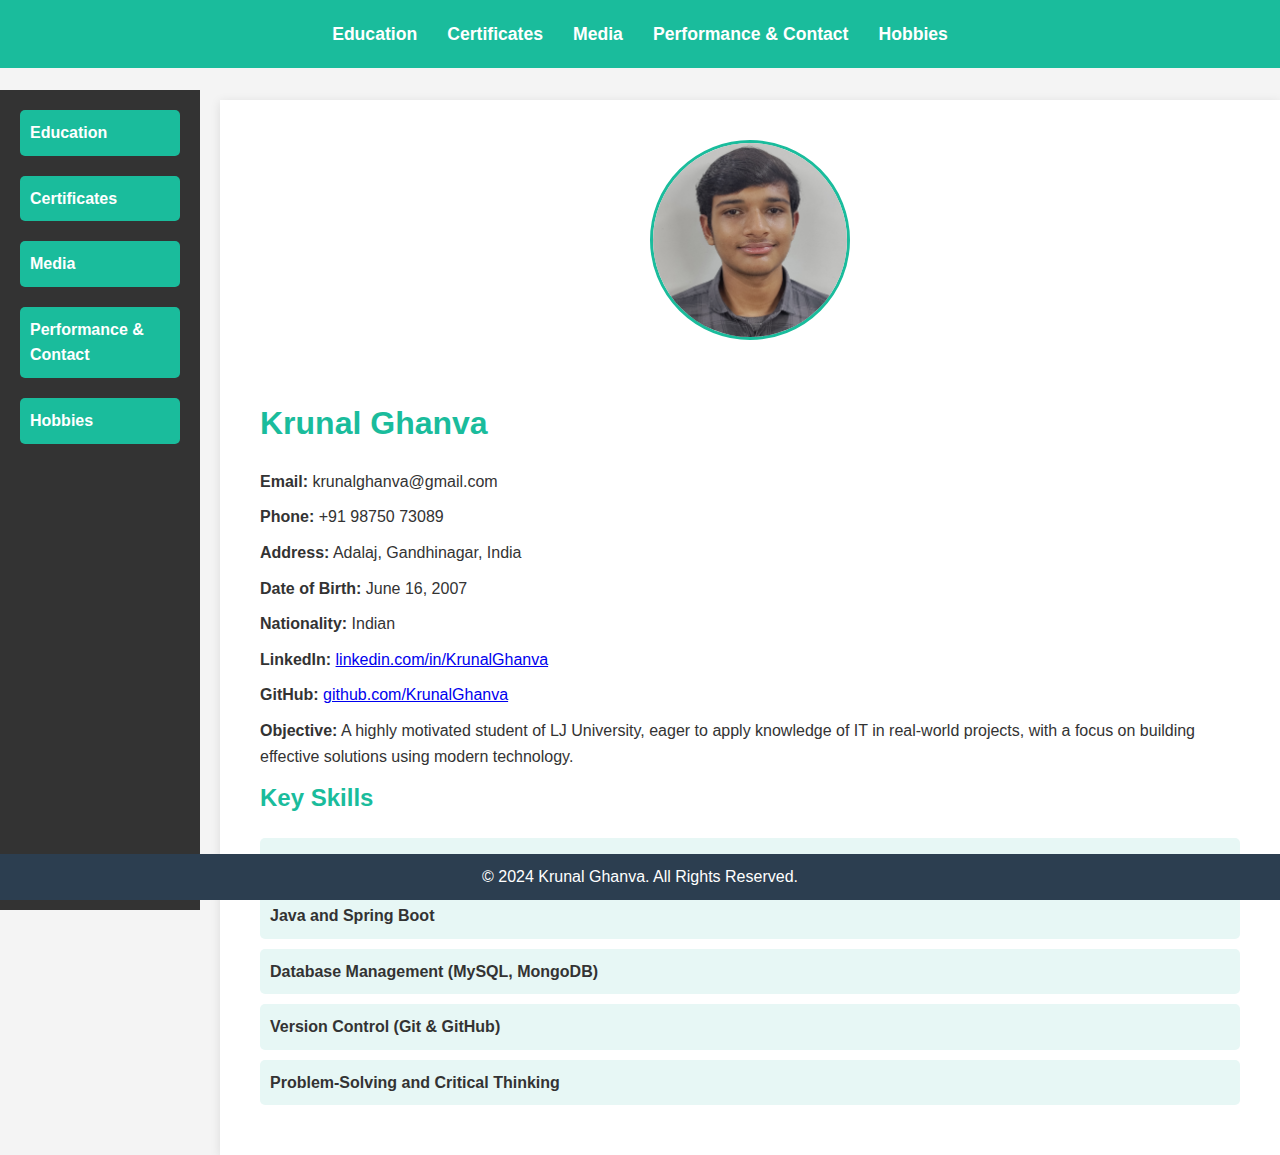
<file: index.html>
<!DOCTYPE html>
<html lang="en">
<head>
    <meta charset="UTF-8">
    <meta name="viewport" content="width=device-width, initial-scale=1.0">
    <title>Krunal's Resume</title>
    <link rel="stylesheet" href="./CSS/index.css">
</head>
<body>
    <header>    
        <nav class="horizontal-navbar">
            <ul>
                <li><a href="./HTML/education.html">Education</a></li>
                <li><a href="./HTML/certificates.html">Certificates</a></li>
                <li><a href="./HTML/media.html">Media</a></li>
                <li><a href="./HTML/performance-contact.html">Performance & Contact</a></li>
                <li><a href="./HTML/hobby.html">Hobbies</a></li>
            </ul>
        </nav>
    </header>

    <aside class="vertical-navbar">
        <ul>
            <li><a href="./HTML/education.html">Education</a></li>
            <li><a href="./HTML/certificates.html">Certificates</a></li>
            <li><a href="./HTML/media.html">Media</a></li>
            <li><a href="./HTML/performance-contact.html">Performance & Contact</a></li>
            <li><a href="./HTML/hobby.html">Hobbies</a></li>
        </ul>
    </aside>

    <section id="personal-info" class="section">
        <div class="container">
            <div class="profile">
                <img src="./Image/image.jpg" alt="Profile Picture" class="profile-photo">
            </div>
            <div class="personal-details">
                <h1>Krunal Ghanva</h1>
                <p><strong>Email:</strong> krunalghanva@gmail.com</p>
                <p><strong>Phone:</strong> +91 98750 73089</p>
                <p><strong>Address:</strong> Adalaj, Gandhinagar, India</p>
                <p><strong>Date of Birth:</strong> June 16, 2007</p>
                <p><strong>Nationality:</strong> Indian</p>
                <p><strong>LinkedIn:</strong> <a href="https://www.linkedin.com/in/krunal-ghanva-4b22ab334/" target="_blank">linkedin.com/in/KrunalGhanva</a></p>
                <p><strong>GitHub:</strong> <a href="https://github.com/KrunalGhanva" target="_blank">github.com/KrunalGhanva</a></p>
                <p><strong>Objective:</strong> A highly motivated student of LJ University, eager to apply knowledge of IT in real-world projects, with a focus on building effective solutions using modern technology.</p>
            </div>
            <div class="skills">
                <h2>Key Skills</h2>
                <ul>
                    <li>Web Development (HTML, CSS, JavaScript)</li>
                    <li>Java and Spring Boot</li>
                    <li>Database Management (MySQL, MongoDB)</li>
                    <li>Version Control (Git & GitHub)</li>
                    <li>Problem-Solving and Critical Thinking</li>
                </ul>
            </div>
        </div>
    </section>

    <footer>
        <p>&copy; 2024 Krunal Ghanva. All Rights Reserved.</p>
    </footer>
</body>
</html>
</file>
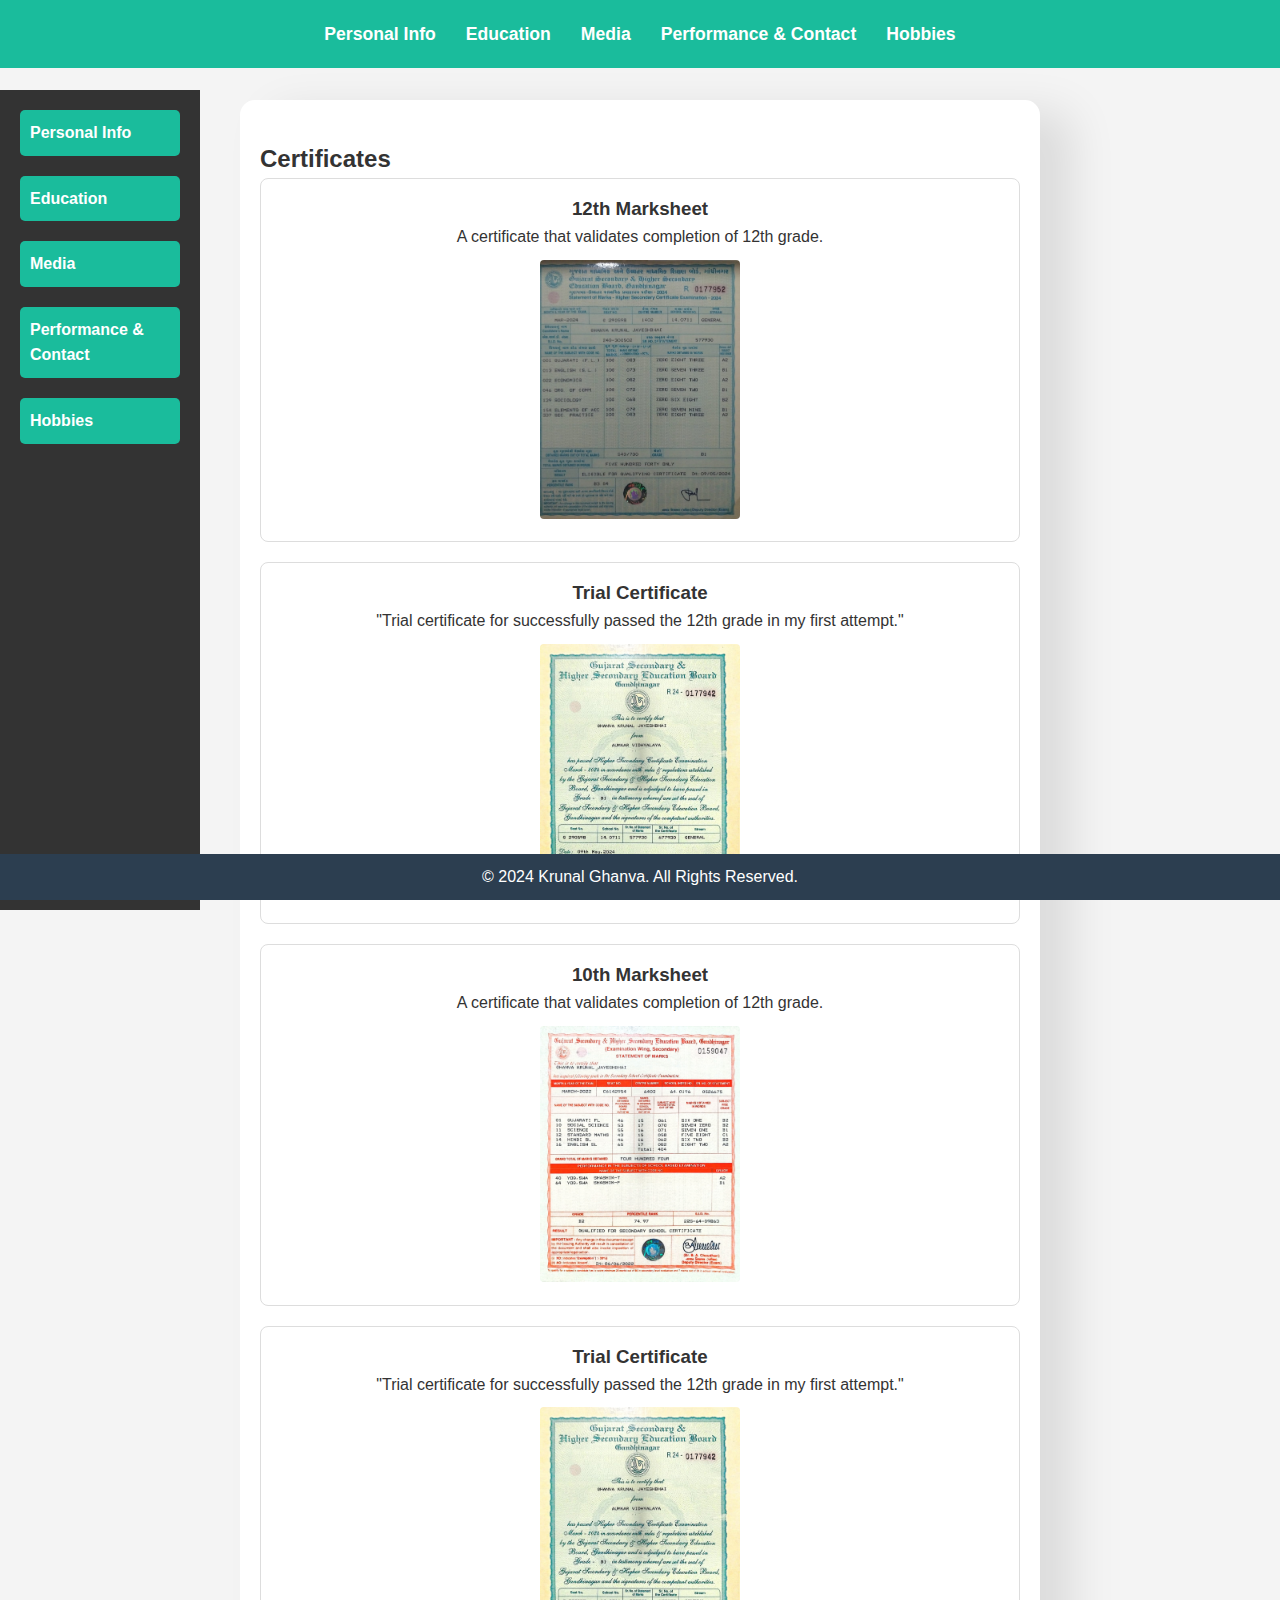
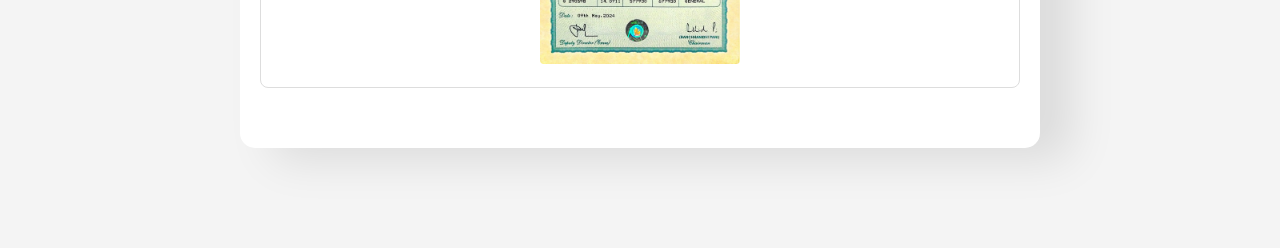
<file: HTML/certificates.html>
<!DOCTYPE html>
<html lang="en">
<head>
    <meta charset="UTF-8">
    <meta name="viewport" content="width=device-width, initial-scale=1.0">
    <title>Certificates</title>
    <link rel="stylesheet" href="../CSS/index.css">
    <link rel="stylesheet" href="../CSS/certificates.css">

</head>
<body>
    <header>    
        <nav class="horizontal-navbar">
            <ul>
            <li><a href="../index.html">Personal Info</a></li>
            <li><a href="../HTML/education.html">Education</a></li>
            <li><a href="../HTML/media.html">Media</a></li>
            <li><a href="../HTML/performance-contact.html">Performance & Contact</a></li>
            <li><a href="./hobby.html">Hobbies</a></li>
        </ul>
        </nav>
    </header>

    <aside class="vertical-navbar">
        <ul>
            <li><a href="../index.html">Personal Info</a></li>
            <li><a href="../HTML/education.html">Education</a></li>
            <li><a href="../HTML/media.html">Media</a></li>
            <li><a href="../HTML/performance-contact.html">Performance & Contact</a></li>
            <li><a href="./hobby.html">Hobbies</a></li>
        </ul>
    </aside>

    <section class="certificates">
        <h2>Certificates</h2>
        <div class="certificate-box">
            <h3>12th Marksheet</h3>
            <p>A certificate that validates completion of 12th grade.</p>
            <a href="../Image/12result.jpg" >
                <img src="../Image/12result.jpg" alt="12th Marksheet">
            </a>
        </div>
        
        <div class="certificate-box">
            <h3>Trial Certificate</h3>
            <p>"Trial certificate for successfully passed the 12th grade in my first attempt."</p>
            <a href="../Image/certificate.jpg" target="_blank">
                <img src="../Image/certificate.jpg" alt="Google Cloud Developer">
            </a>
        </div>

        <div class="certificate-box">
            <h3>10th Marksheet</h3>
            <p>A certificate that validates completion of 12th grade.</p>
            <a href="../Image/10result.png" target="_blank">
                <img src="../Image/10result.png" alt="Microsoft Azure Developer Associate">
            </a>
        </div>

        <div class="certificate-box">
            <h3>Trial Certificate</h3>
            <p>"Trial certificate for successfully passed the 12th grade in my first attempt."</p>
            <a href="../Image/certificate.jpg" target="_blank">
                <img src="../Image/certificate.jpg" alt="Google Cloud Developer">
            </a>
        </div> 
    </section>
    <footer>
        <p>&copy; 2024 Krunal Ghanva. All Rights Reserved.</p>
    </footer>
</body>
</html>
</file>
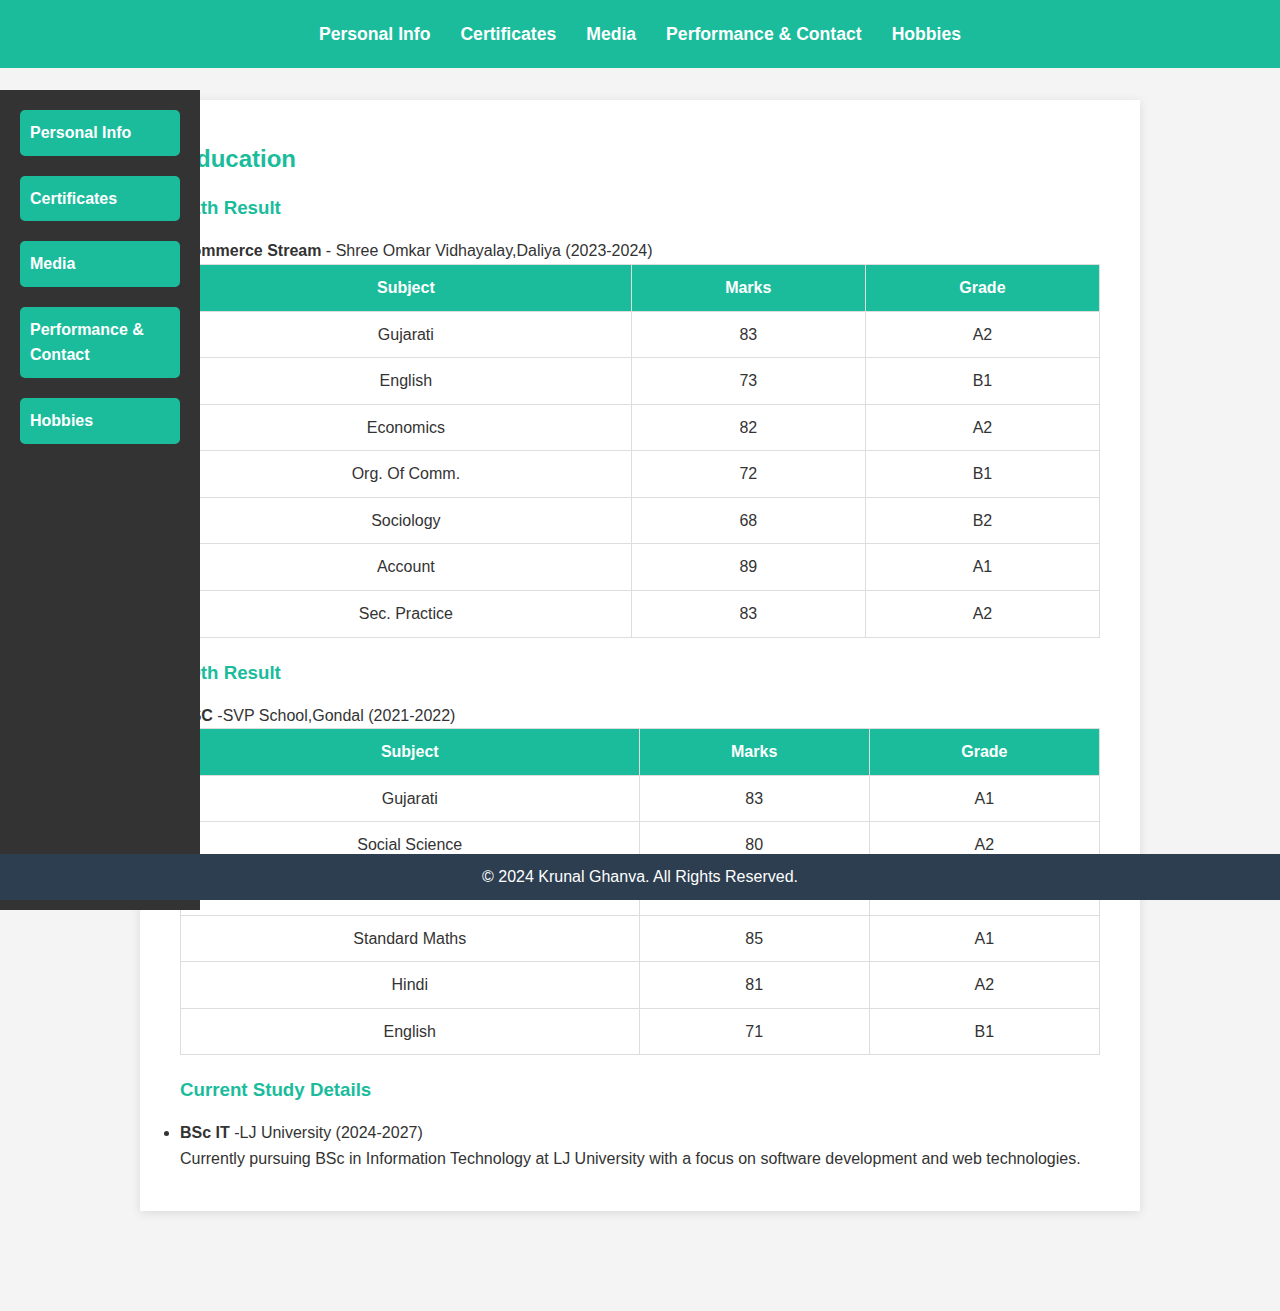
<file: HTML/education.html>
<!DOCTYPE html>
<html lang="en">
<head>
    <meta charset="UTF-8">
    <meta name="viewport" content="width=device-width, initial-scale=1.0">
    <title>Education</title>
    <link rel="stylesheet" href="../CSS/index.css">
    <link rel="stylesheet" href="../CSS/education.css">
</head>
<body>
    <header>    
        <nav class="horizontal-navbar">
            <ul>
                <li><a href="../index.html">Personal Info</a></li>
                <li><a href="../HTML/certificates.html">Certificates</a></li>
                <li><a href="../HTML/media.html">Media</a></li>
                <li><a href="../HTML/performance-contact.html">Performance & Contact</a></li>
                <li><a href="./hobby.html">Hobbies</a></li>
            </ul>
        </nav>
    </header>

    <aside class="vertical-navbar">
        <ul>
            <li><a href="../index.html">Personal Info</a></li>
            <li><a href="../HTML/certificates.html">Certificates</a></li>
            <li><a href="../HTML/media.html">Media</a></li>
            <li><a href="../HTML/performance-contact.html">Performance & Contact</a></li>
            <li><a href="./hobby.html">Hobbies</a></li>
            </ul>
    </aside>

    <section class="education">
        <h2>Education</h2>
        <h3>12th Result</h3>
        <ul>
            <li><strong>Commerce Stream</strong> - Shree Omkar Vidhayalay,Daliya (2023-2024)</li>
        </ul>
        <table>
            <tr>
                <th>Subject</th>
                <th>Marks</th>
                <th>Grade</th>
            </tr>
            <tr>
                <td>Gujarati</td>
                <td>83</td>
                <td>A2</td>
            </tr>
            <tr>
                <td>English</td>
                <td>73</td>
                <td>B1</td>
            </tr>
            <tr>
                <td>Economics</td>
                <td>82</td>
                <td>A2</td>
            </tr>
            <tr>
                <td>Org. Of Comm.  </td>
                <td>72</td>
                <td>B1</td>
            </tr>
            <tr>
                <td>Sociology</td>
                <td>68</td>
                <td>B2</td>
            </tr>
            <tr>
                <td>Account</td>
                <td>89</td>
                <td>A1</td>
            </tr>
            <tr>
                <td>Sec. Practice</td>
                <td>83</td>
                <td>A2</td>
            </tr>
        </table>

        <h3>10th Result</h3>
        <ul>
            <li><strong>SSC</strong> -SVP School,Gondal (2021-2022)</li>
        </ul>
        <table>
            <tr>
                <th>Subject</th>
                <th>Marks</th>
                <th>Grade</th>
            </tr>
            <tr>
                <td>Gujarati</td>
                <td>83</td>
                <td>A1</td>
            </tr>
            <tr>
                <td>Social Science</td>
                <td>80</td>
                <td>A2</td>
            </tr>
            <tr>
                <td>Science</td>
                <td>71</td>
                <td>B1</td>
            </tr>
            <tr>
                <td>Standard Maths</td>
                <td>85</td>
                <td>A1</td>
            </tr>
            <tr>
                <td>Hindi</td>
                <td>81</td>
                <td>A2</td>
            </tr>
            <tr>
                <td>English</td>
                <td>71</td>
                <td>B1</td>
            </tr>
        </table>

        <h3>Current Study Details</h3>
        <ul>
            <li><strong>BSc IT</strong> -LJ University (2024-2027)</li>
        </ul>
        <p>Currently pursuing BSc in Information Technology at LJ University with a focus on software development and web technologies.</p>
    </section>

    <footer>
        <p>&copy; 2024 Krunal Ghanva. All Rights Reserved.</p>
    </footer>
</body>
</html>
</file>
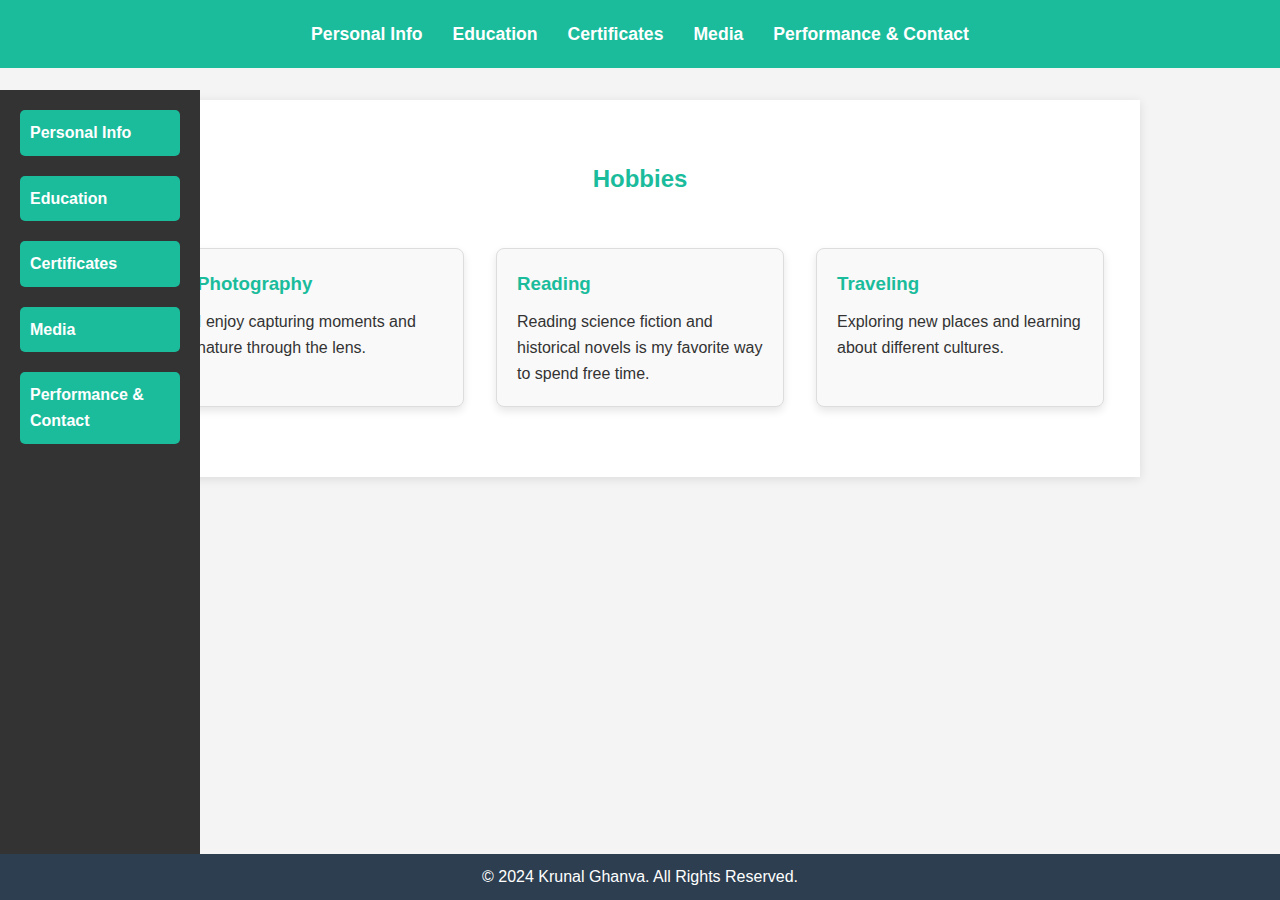
<file: HTML/hobby.html>
<!DOCTYPE html>
<html lang="en">
<head>
    <meta charset="UTF-8">
    <meta name="viewport" content="width=device-width, initial-scale=1.0">
    <title>Hobbies</title>
    <link rel="stylesheet" href="../CSS/index.css">
    <link rel="stylesheet" href="../CSS/hobby.css">
</head>
<body>
    <header>    
        <nav class="horizontal-navbar">
            <ul>
                <li><a href="../index.html">Personal Info</a></li>
                <li><a href="./education.html">Education</a></li>
                <li><a href="./certificates.html">Certificates</a></li>
                <li><a href="./media.html">Media</a></li>
                <li><a href="./performance-contact.html">Performance & Contact</a></li>
            </ul>
        </nav>
    </header>

    <aside class="vertical-navbar">
        <ul>
            <li><a href="../index.html">Personal Info</a></li>
            <li><a href="./education.html">Education</a></li>
            <li><a href="./certificates.html">Certificates</a></li>
            <li><a href="./media.html">Media</a></li>
            <li><a href="./performance-contact.html">Performance & Contact</a></li>
        </ul>
    </aside>

    <section class="hobby-section">
        <h2>Hobbies</h2>
        <div class="hobby-list">
            <div class="hobby-item">
                <h3>Photography</h3>
                <p>I enjoy capturing moments and nature through the lens.</p>
            </div>
            <div class="hobby-item">
                <h3>Reading</h3>
                <p>Reading science fiction and historical novels is my favorite way to spend free time.</p>
            </div>
            <div class="hobby-item">
                <h3>Traveling</h3>
                <p>Exploring new places and learning about different cultures.</p>
            </div>
        </div>
    </section>

    <footer>
        <p>&copy; 2024 Krunal Ghanva. All Rights Reserved.</p>
    </footer>
</body>
</html>
</file>
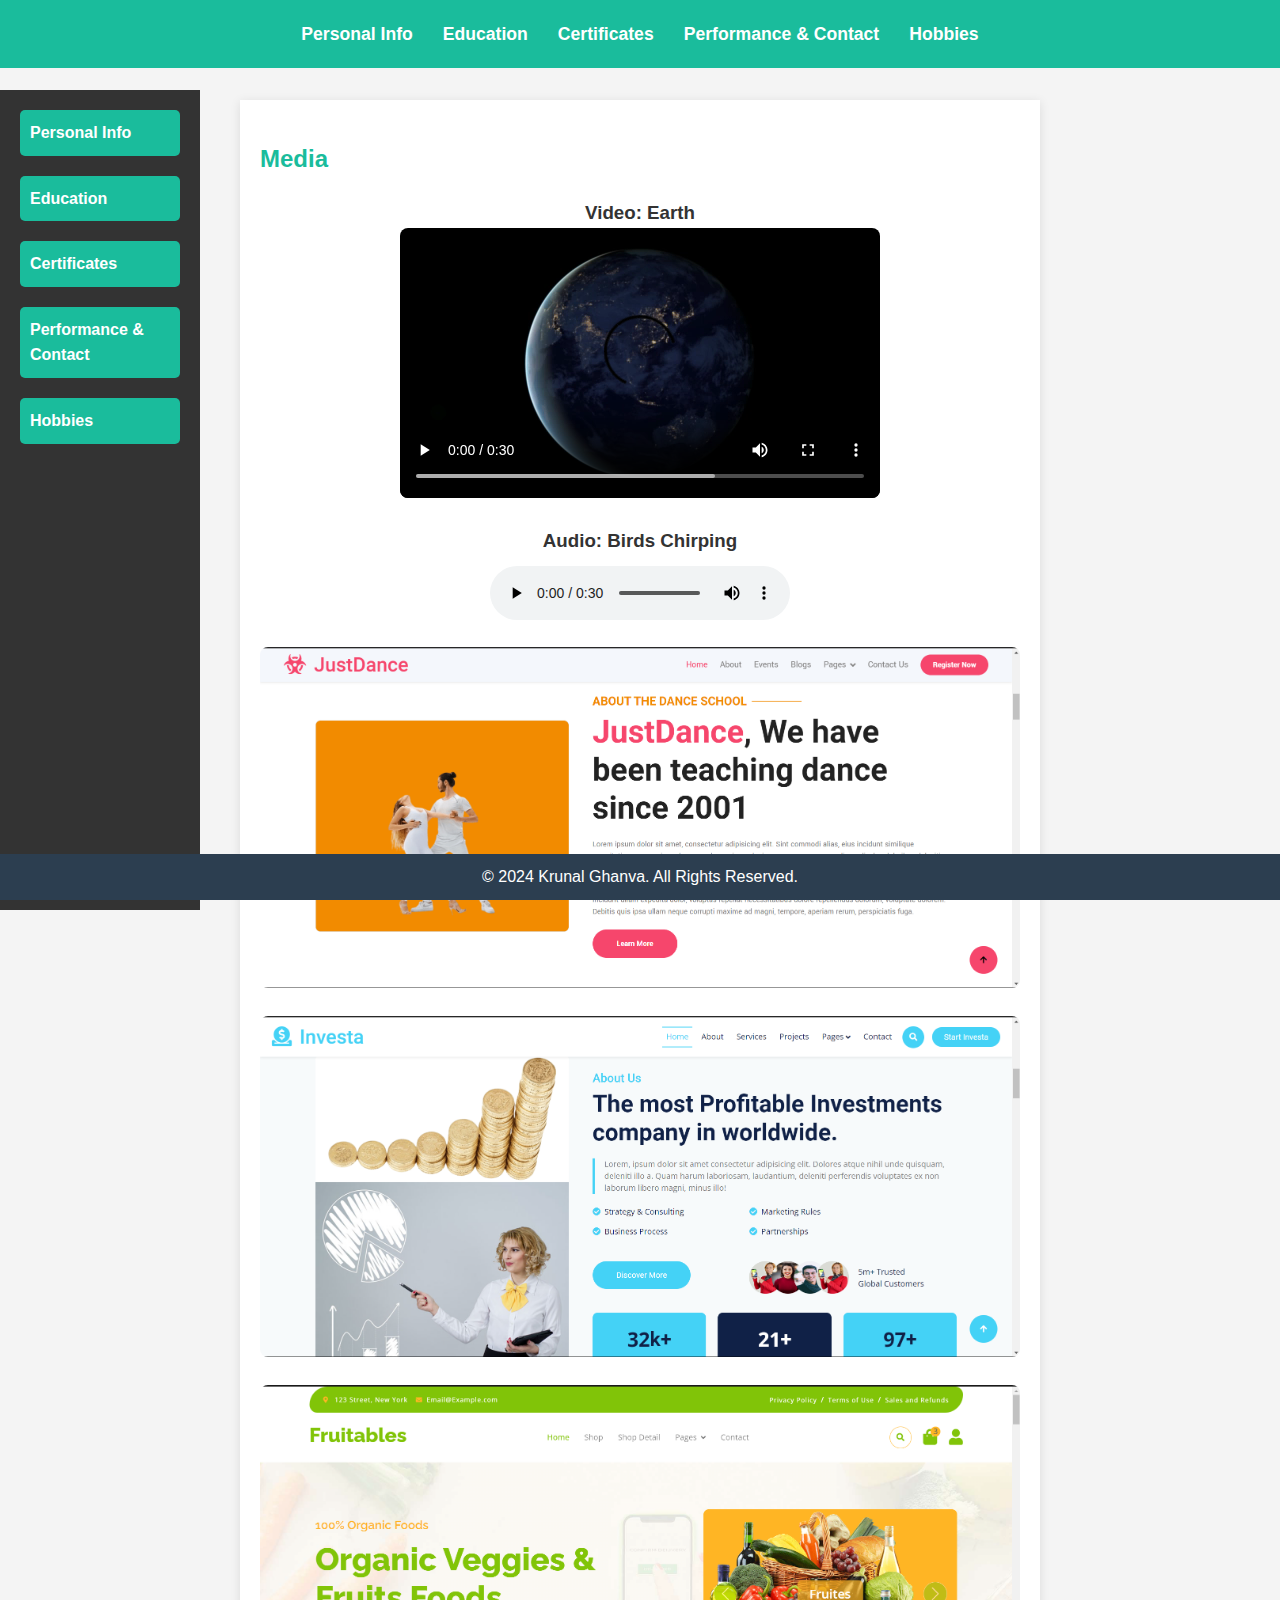
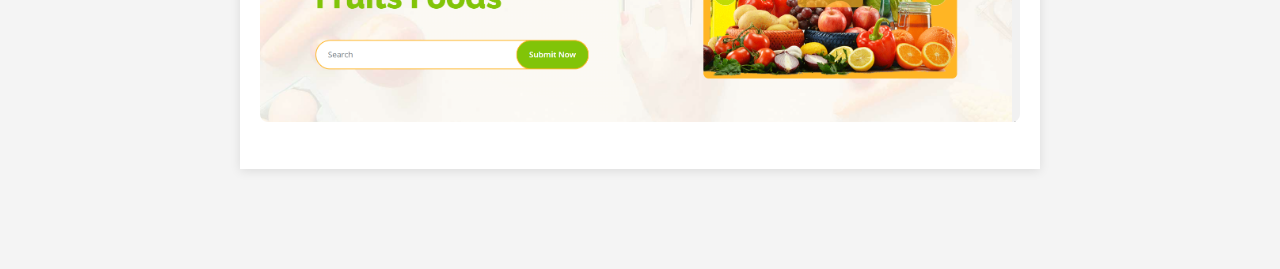
<file: HTML/media.html>
<!DOCTYPE html>
<html lang="en">
<head>
    <meta charset="UTF-8">
    <meta name="viewport" content="width=device-width, initial-scale=1.0">
    <title>Media</title>
    <link rel="stylesheet" href="../CSS/index.css">
    <link rel="stylesheet" href="../CSS/media.css">
</head>
<body>
    <header>    
        <nav class="horizontal-navbar">
            <ul>
                <li><a href="../index.html">Personal Info</a></li>
                <li><a href="../HTML/education.html">Education</a></li>
                <li><a href="../HTML/certificates.html">Certificates</a></li>
                <li><a href="../HTML/performance-contact.html">Performance & Contact</a></li>
                <li><a href="./hobby.html">Hobbies</a></li>
            </ul>
        </nav>
    </header>

    <aside class="vertical-navbar">
        <ul>
                <li><a href="../index.html">Personal Info</a></li>
                <li><a href="../HTML/education.html">Education</a></li>
                <li><a href="../HTML/certificates.html">Certificates</a></li>
                <li><a href="../HTML/performance-contact.html">Performance & Contact</a></li>
                <li><a href="./hobby.html">Hobbies</a></li>
        </ul>
    </aside>

    <section class="media">
        <h2>Media</h2>
        <div class="media-content">
            <div class="media-item">
                <h3>Video: Earth </h3>
                <video controls>
                    <source src="../Image/demo.mp4" type="video/mp4">
                    Your browser does not support the video tag.
                </video>
            </div>
            <div class="media-item">
                <h3>Audio: Birds Chirping</h3>
                <audio controls>
                    <source src="../Image/birds_chirping_tune.mp3" type="audio/mp3">
                    Your browser does not support the audio element.
                </audio>
            </div>
            <div class="media-item">
                <img src="../Image/image_1.png" alt="Project Screenshot">
            </div>
            <div class="media-item">
                <img src="../Image/image_2.png" alt="Project Screenshot">
            </div>
            <div class="media-item">
                <img src="../Image/image_3.png" alt="Project Screenshot">
            </div>
        </div>
    </section>

    <footer>
        <p>&copy; 2024 Krunal Ghanva. All Rights Reserved.</p>
    </footer>
</body>
</html>
</file>
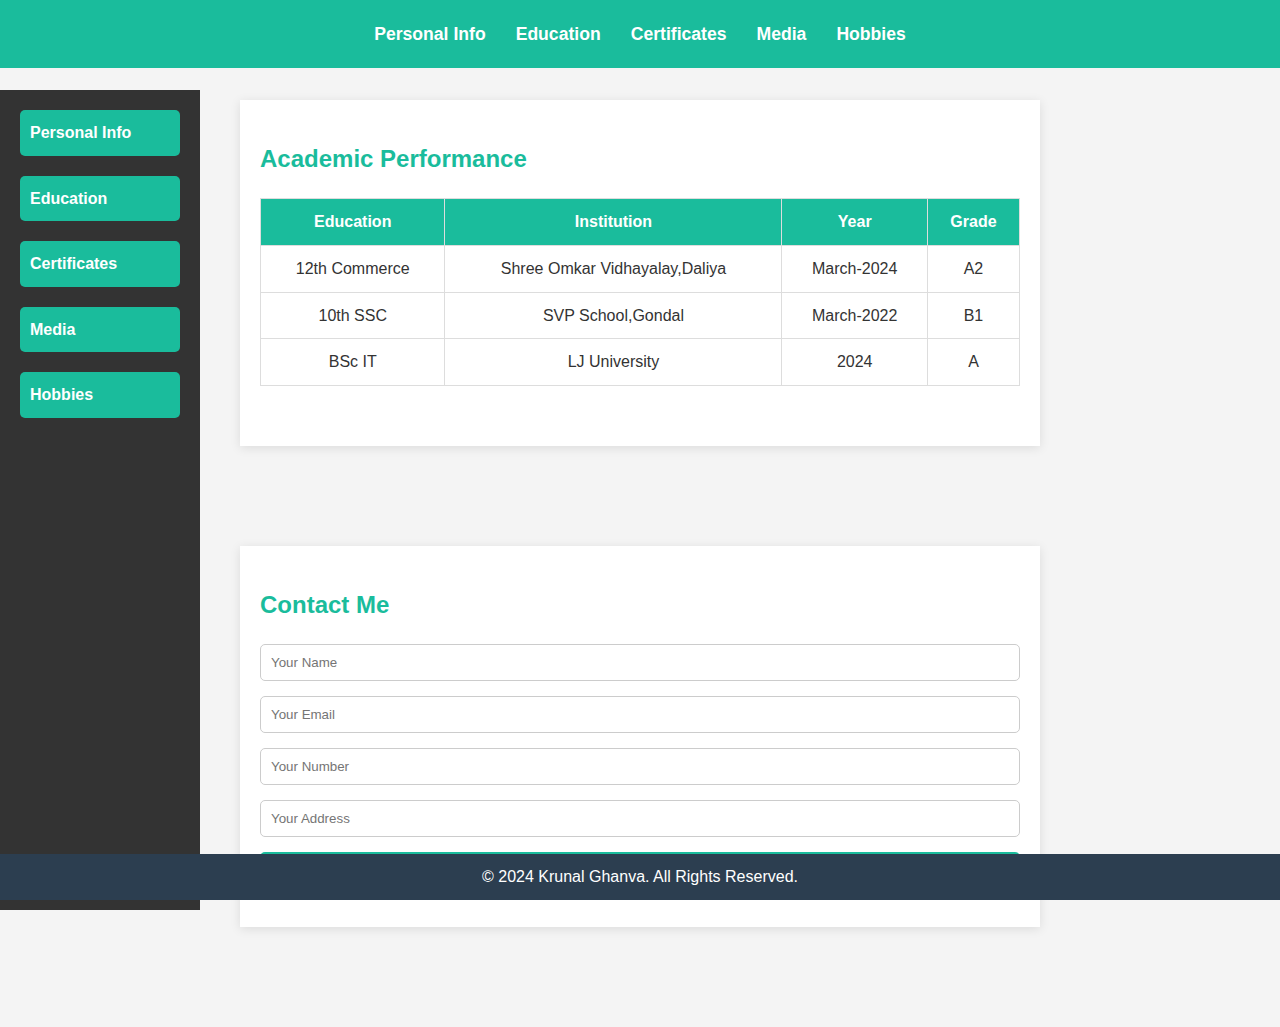
<file: HTML/performance-contact.html>
<!DOCTYPE html>
<html lang="en">
<head>
    <meta charset="UTF-8">
    <meta name="viewport" content="width=device-width, initial-scale=1.0">
    <title>Performance & Contact</title>
    <link rel="stylesheet" href="../CSS/index.css">
    <link rel="stylesheet" href="../CSS/performance-contact.css">
</head>
<body>
    <header>    
        <nav class="horizontal-navbar">
            <ul>
                <li><a href="../index.html">Personal Info</a></li>
                <li><a href="../HTML/education.html">Education</a></li>
                <li><a href="../HTML/certificates.html">Certificates</a></li>
                <li><a href="../HTML/media.html">Media</a></li>
                <li><a href="./hobby.html">Hobbies</a></li>
            </ul>
        </nav>
    </header>
    <aside class="vertical-navbar">
        <ul>
            <li><a href="../index.html">Personal Info</a></li>
            <li><a href="../HTML/education.html">Education</a></li>
            <li><a href="../HTML/certificates.html">Certificates</a></li>
            <li><a href="../HTML/media.html">Media</a></li>
            <li><a href="./hobby.html">Hobbies</a></li>
        </ul>
    </aside>

    <section class="performance">
        <h2>Academic Performance</h2>
        <table>
            <thead>
                <tr>
                    <th>Education</th>
                    <th>Institution</th>
                    <th>Year</th>
                    <th>Grade</th>
                </tr>
            </thead>
            <tbody>
                <tr>
                    <td>12th Commerce</td>
                    <td>Shree Omkar Vidhayalay,Daliya</td>
                    <td>March-2024</td>
                    <td>A2</td>
                </tr>
                <tr>
                    <td>10th SSC</td>
                    <td>SVP School,Gondal</td>
                    <td>March-2022</td>
                    <td>B1</td>
                </tr>
                <tr>
                    <td>BSc IT</td>
                    <td>LJ University</td>
                    <td>2024</td>
                    <td>A</td>
                </tr>
            </tbody>
        </table>
    </section>

    <section class="contact">
        <h2>Contact Me</h2>
        <form>
            <input type="text" placeholder="Your Name" required>
            <input type="email" placeholder="Your Email" required>
            <input type="tel" placeholder="Your Number" required>
            <input type="text" placeholder="Your Address" required>
            <button type="submit">Submit</button>
        </form>
    </section>

    <footer>
        <p>&copy; 2024 Krunal Ghanva. All Rights Reserved.</p>
    </footer>
</body>
</html>
</file>
<file: CSS/certificates.css>
/* Certificates Section Styles */
.certificates {
    padding: 40px 20px;
    background-color: white;
    margin: 100px auto;
    max-width: 800px;
    box-shadow: 32px 12px 45px rgba(0, 0, 0, 0.1);
    border-radius: 15px;
}

.certificate-box {
    border: 1px solid #ddd;
    border-radius: 8px;
    padding: 15px;
    margin-bottom: 20px;
    text-align: center;
}

.certificate-box:hover {
    box-shadow: 0px 4px 12px rgba(0, 0, 0, 0.2);
}

.certificate-box img {
    width: 100%; /* Adjust to fit */
    max-width: 200px; /* Max width for thumbnails */
    height: auto; /* Maintain aspect ratio */
    border-radius: 4px;
    margin-top: 10px;
}
</file>
<file: CSS/education.css>
/* General Styles */
body {
    font-family: 'Arial', sans-serif;
    background-color: #f4f4f4;
    color: #333;
    line-height: 1.6;
}

/* Education Section */
.education {
    padding: 40px 40px;
    background-color: white;
    margin: 100px auto;
    max-width: 1000px;
    box-shadow: 0px 2px 10px rgba(0, 0, 0, 0.1);
}

.education h2, .education h3 {
    color: #1abc9c;
    margin-bottom: 15px;
}

/* Table Styles */
table {
    width: 100%;
    border-collapse: collapse;
    margin-bottom: 20px;
}

table th, table td {
    border: 1px solid #ddd;
    padding: 10px;
    text-align: center;
}

table th {
    background-color: #1abc9c;
    color: white;
}
</file>
<file: CSS/hobby.css>
.hobby-section {
    padding: 60px 20px;
    background-color: #fff;
    max-width: 1000px;
    margin: 100px auto;
    box-shadow: 0px 2px 10px rgba(0, 0, 0, 0.1);
}

.hobby-section h2 {
    text-align: center;
    color: #1abc9c;
    margin-bottom: 40px;
}

.hobby-list {
    display: flex;
    justify-content: space-around;
    flex-wrap: wrap;
}

.hobby-item {
    background-color: #f9f9f9;
    border: 1px solid #ddd;
    border-radius: 8px;
    padding: 20px;
    width: 30%;
    margin: 10px;
    box-shadow: 0px 4px 8px rgba(0, 0, 0, 0.1);
}

.hobby-item h3 {
    color: #1abc9c;
    margin-bottom: 10px;
}

.hobby-item p {
    font-size: 1rem;
    color: #333;
    line-height: 1.6;
}
</file>
<file: CSS/media.css>
/* Media Section Styles */
.media {
    padding: 40px 20px;
    background-color: white;
    margin: 100px auto;
    max-width: 800px;
    box-shadow: 0px 2px 10px rgba(0, 0, 0, 0.1);
}

.media h2 {
    color: #1abc9c;
    margin-bottom: 20px;
}

.media-content {
    display: flex;
    flex-direction: column;
    gap: 20px; /* Space between media items */
}

.media-item {
    text-align: center; /* Center content within each item */
}

.media-item img, 
.media-item video {
    max-width: 100%; /* Ensure media is responsive */
    height: auto; /* Maintain aspect ratio */
    border-radius: 8px;
}

.media-item audio {
    margin-top: 10px; /* Space between audio element and heading */
}
</file>
<file: CSS/performance-contact.css>
/* Performance & Contact Section Styles */
.performance,
.contact {
    padding: 40px 20px;
    background-color: white;
    margin: 100px auto;
    max-width: 800px;
    box-shadow: 0px 2px 10px rgba(0, 0, 0, 0.1);
}

.performance h2,
.contact h2 {
    color: #1abc9c;
    margin-bottom: 20px;
}

/* Table Styles */
table {
    width: 100%;
    border-collapse: collapse;
    margin-bottom: 20px;
}

table th, table td {
    border: 1px solid #ddd;
    padding: 10px;
    text-align: center;
}

table th {
    background-color: #1abc9c;
    color: white;
}

/* Form Styles */
form {
    display: flex;
    flex-direction: column;
}

form input {
    margin-bottom: 15px;
    padding: 10px;
    border: 1px solid #ccc;
    border-radius: 5px;
}

form button {
    padding: 10px;
    background-color: #1abc9c;
    color: white;
    border: none;
    border-radius: 5px;
    cursor: pointer;
}

form button:hover {
    background-color: #16a085;
}
</file>
<file: CSS/index.css>
/* General Reset */
* {
    margin: 0;
    padding: 0;
    box-sizing: border-box;
}

/* Body Styling */
body {
    font-family: 'Arial', sans-serif;
    background-color: #f4f4f4;
    color: #333;
    line-height: 1.6;
}

/* Container */
.container {
    max-width: 1200px;
    margin: 0 auto;
    padding: 20px;
}

/* Horizontal Navbar Styles */
.horizontal-navbar {
    background-color: #1abc9c;
    padding: 20px;
    text-align: center;
    position: fixed;
    width: 100%;
    top: 0;
    z-index: 1000; /* Keeps it on top */
}

.horizontal-navbar ul {
    list-style: none;
    display: flex;
    justify-content: center;
}

.horizontal-navbar ul li {
    margin: 0 15px;
}

.horizontal-navbar ul li a {
    color: white;
    text-decoration: none;
    font-weight: bold;
    font-size: 1.1rem;
}

.horizontal-navbar ul li a:hover {
    text-decoration: underline;
}

/* Vertical Navbar Styles */
.vertical-navbar {
    position: fixed;
    top: 90px; /* Adjusted for the horizontal navbar */
    left: 0;
    width: 200px;
    background-color: #333;
    padding: 20px;
    height: calc(100vh - 80px); /* Height to fit the viewport */
    overflow-y: auto;
}

.vertical-navbar ul {
    list-style: none;
}

.vertical-navbar ul li {
    margin-bottom: 20px;
}

.vertical-navbar ul li a {
    color: white;
    text-decoration: none;
    font-weight: bold;
    padding: 10px;
    background-color: #1abc9c;
    border-radius: 5px;
    display: block;
    transition: background-color 0.3s ease;
}

.vertical-navbar ul li a:hover {
    background-color: #16a085;
}

/* Section Content */
.section {
    margin-left: 220px;
    margin-top: 100px; /* Adjusted for fixed navbar */
    padding: 20px;
    background-color: white;
    box-shadow: 0px 2px 10px rgba(0, 0, 0, 0.1);
}

/* Profile Photo Styling */
.profile {
    text-align: center;
    margin-bottom: 50px;
}

.profile-photo {
    width: 200px;
    height: 200px;
    border-radius: 50%;
    object-fit: cover;
    border: 3px solid #1abc9c;
}

/* Section Headers and Text */
.section h1, .section h2 {
    color: #1abc9c;
    margin-bottom: 20px;
}

.section p {
    font-size: 1rem;
    margin-bottom: 10px;
}

/* Skills Section */
.skills ul {
    list-style: none;
    padding: 0;
}

.skills ul li {
    background-color: #e7f7f5;
    padding: 10px;
    margin-bottom: 10px;
    border-radius: 5px;
    font-weight: bold;
}

/* Footer Styles */
footer {
    background-color: #2c3e50;
    color: white;
    text-align: center;
    padding: 10px 0;
    position: fixed;
    width: 100%;
    bottom: 0;
}
</file>
